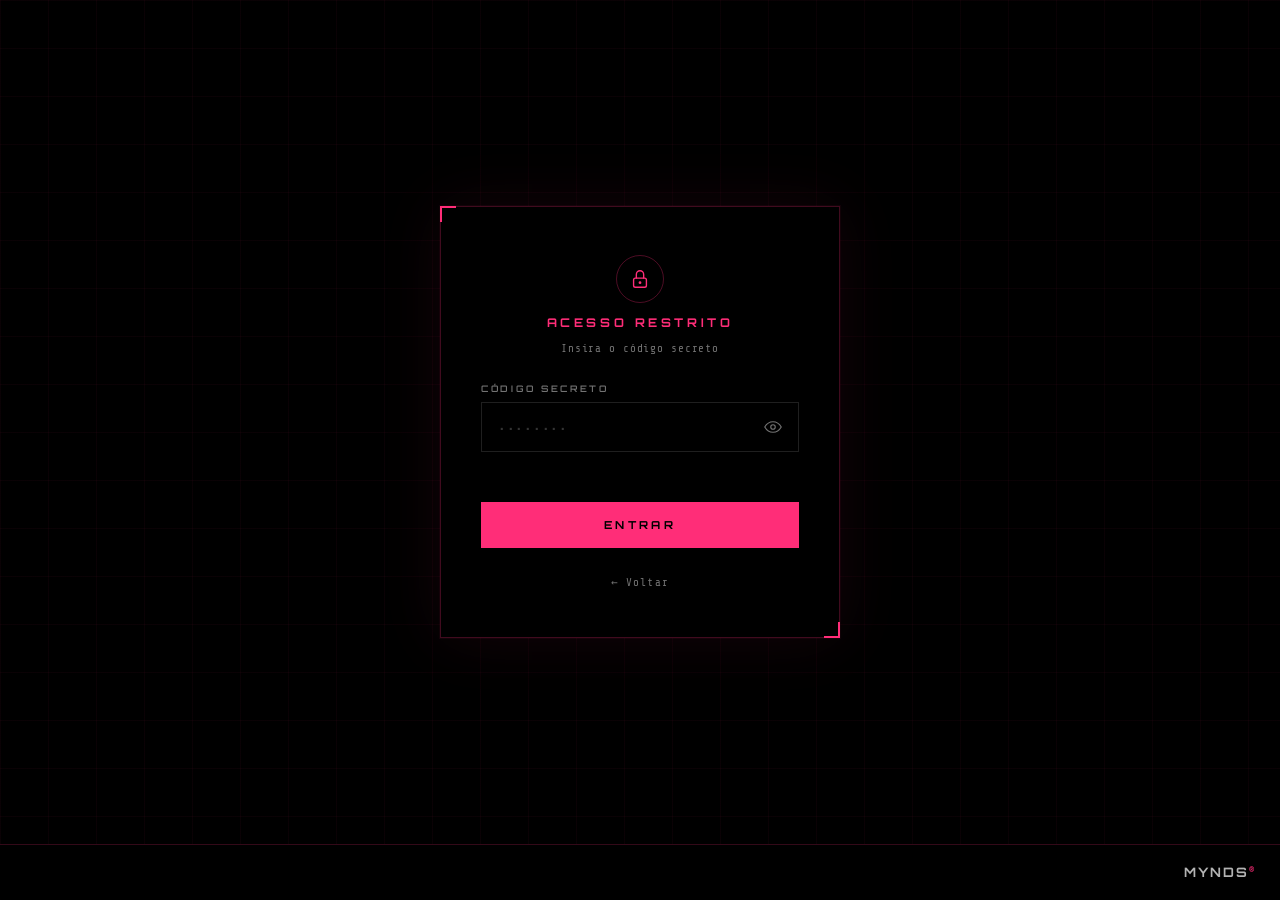
<file: password.html>
<!DOCTYPE html>
<html lang="pt-BR">

<head>
  <meta charset="UTF-8" />
  <meta name="viewport" content="width=device-width, initial-scale=1.0" />
  <title>Mynds — Acesso Restrito</title>
  <link rel="stylesheet" href="css/style.css" />
  <link rel="stylesheet" href="css/password.css" />
</head>

<body class="password-page">

  <!-- GRID BG -->
  <div class="grid-bg"></div>

  <!-- LOCK CONTAINER -->
  <main class="lock-container">

    <div class="lock-header">
      <div class="lock-icon">
        <svg viewBox="0 0 24 24" fill="none" xmlns="http://www.w3.org/2000/svg">
          <rect x="5" y="11" width="14" height="10" rx="2" stroke="#ff2d78" stroke-width="1.5" />
          <path d="M8 11V7a4 4 0 0 1 8 0v4" stroke="#ff2d78" stroke-width="1.5" stroke-linecap="round" />
          <circle cx="12" cy="16" r="1.5" fill="#ff2d78" />
        </svg>
      </div>
      <p class="lock-label">ACESSO RESTRITO</p>
      <p class="lock-sublabel">Insira o código secreto</p>
    </div>

    <div class="input-group">
      <label for="password-input" class="input-label">CÓDIGO SECRETO</label>
      <div class="input-wrap" id="input-wrap">
        <input type="password" id="password-input" class="password-input" placeholder="••••••••" autocomplete="off"
          spellcheck="false" onkeydown="handleKey(event)" />
        <button class="toggle-vis" onclick="toggleVisibility()" title="Mostrar/ocultar senha">
          <svg id="eye-icon" viewBox="0 0 24 24" fill="none" xmlns="http://www.w3.org/2000/svg">
            <path d="M1 12s4-7 11-7 11 7 11 7-4 7-11 7S1 12 1 12z" stroke="currentColor" stroke-width="1.5" />
            <circle cx="12" cy="12" r="3" stroke="currentColor" stroke-width="1.5" />
          </svg>
        </button>
      </div>
      <div class="error-msg" id="error-msg">
        <svg viewBox="0 0 16 16" fill="none" xmlns="http://www.w3.org/2000/svg">
          <circle cx="8" cy="8" r="7" stroke="#ff2d78" stroke-width="1.2" />
          <path d="M8 4.5v4" stroke="#ff2d78" stroke-width="1.5" stroke-linecap="round" />
          <circle cx="8" cy="11" r="0.8" fill="#ff2d78" />
        </svg>
        Senha incorreta.
      </div>
    </div>

    <button class="submit-btn" id="submit-btn" onclick="checkPassword()">
      <span id="btn-text">ENTRAR</span>
      <div class="btn-loader" id="btn-loader"></div>
    </button>

    <a href="index.html" class="back-link">← Voltar</a>

  </main>

  <!-- FOOTER -->
  <footer class="footer">
    <div class="footer-inner">
      <span class="footer-logo-text">MYNDS<sup>®</sup></span>
    </div>
  </footer>

  <script src="js/password.js"></script>
</body>

</html>
</file>
<file: css/style.css>
/* =============================================
   MYNDS — Global Styles
   ============================================= */

@import url('https://fonts.googleapis.com/css2?family=Orbitron:wght@400;600;700;900&family=Share+Tech+Mono&display=swap');

:root {
  --pink:       #ff2d78;
  --pink-dim:   #c41f58;
  --pink-glow:  rgba(255, 45, 120, 0.35);
  --pink-trace: rgba(255, 45, 120, 0.08);
  --bg:         #000000;
  --text:       #ffffff;
  --text-dim:   rgba(255,255,255,0.45);
  --font-display: 'Orbitron', monospace;
  --font-mono:    'Share Tech Mono', monospace;
}

*, *::before, *::after {
  box-sizing: border-box;
  margin: 0;
  padding: 0;
}

html, body {
  width: 100%;
  height: 100%;
  background: var(--bg);
  color: var(--text);
  font-family: var(--font-mono);
  overflow: hidden;
}

/* ---- CANVAS ---- */
#brain-canvas {
  position: fixed;
  inset: 0;
  width: 100%;
  height: 100%;
  display: block;
  cursor: none;
}

/* ---- SCAN LINE ANIMATION ---- */
.scan-line {
  position: fixed;
  top: -4px;
  left: 0;
  width: 100%;
  height: 3px;
  background: linear-gradient(90deg,
    transparent 0%,
    var(--pink-glow) 40%,
    var(--pink) 50%,
    var(--pink-glow) 60%,
    transparent 100%
  );
  animation: scanDown 6s linear infinite;
  pointer-events: none;
  z-index: 10;
  opacity: 0.6;
}

@keyframes scanDown {
  0%   { transform: translateY(0); opacity: 0; }
  5%   { opacity: 1; }
  95%  { opacity: 1; }
  100% { transform: translateY(100vh); opacity: 0; }
}

/* ---- HUD RING ---- */
.hud-ring {
  position: fixed;
  top: 50%;
  left: 50%;
  transform: translate(-50%, -50%);
  width: 420px;
  height: 420px;
  border-radius: 50%;
  border: 1px solid rgba(255, 45, 120, 0.15);
  box-shadow:
    0 0 0 1px rgba(255,45,120,0.05),
    inset 0 0 80px rgba(255,45,120,0.04);
  pointer-events: none;
  z-index: 5;
  animation: hudPulse 4s ease-in-out infinite;
}

.hud-ring::before,
.hud-ring::after {
  content: '';
  position: absolute;
  border-radius: 50%;
  border: 1px solid rgba(255,45,120,0.08);
}
.hud-ring::before {
  inset: -28px;
}
.hud-ring::after {
  inset: -56px;
}

@keyframes hudPulse {
  0%, 100% { opacity: 0.5; }
  50%       { opacity: 1; }
}

/* ---- ENTER BUTTON ---- */
.enter-wrap {
  position: fixed;
  bottom: 100px;
  left: 50%;
  transform: translateX(-50%);
  z-index: 20;
  text-align: center;
}

.enter-btn {
  background: transparent;
  border: 1px solid var(--pink);
  color: var(--pink);
  font-family: var(--font-display);
  font-size: 11px;
  font-weight: 600;
  letter-spacing: 0.25em;
  padding: 14px 36px;
  cursor: pointer;
  position: relative;
  overflow: hidden;
  transition: all 0.3s ease;
  display: flex;
  flex-direction: column;
  align-items: center;
  gap: 4px;
}

.enter-btn::before {
  content: '';
  position: absolute;
  inset: 0;
  background: var(--pink);
  transform: scaleX(0);
  transform-origin: left;
  transition: transform 0.3s ease;
  z-index: -1;
}

.enter-btn:hover::before { transform: scaleX(1); }
.enter-btn:hover { color: #000; box-shadow: 0 0 24px var(--pink-glow); }

.btn-label { font-size: 11px; letter-spacing: 0.25em; }
.btn-sub   { font-size: 9px; letter-spacing: 0.15em; opacity: 0.6; font-family: var(--font-mono); }

/* ---- FOOTER ---- */
.footer {
  position: fixed;
  bottom: 0;
  left: 0;
  width: 100%;
  height: 56px;
  background: rgba(0,0,0,0.85);
  border-top: 1px solid rgba(255,45,120,0.2);
  backdrop-filter: blur(12px);
  display: flex;
  align-items: center;
  justify-content: flex-end;
  z-index: 100;
}

.footer-inner {
  display: flex;
  align-items: center;
  padding-right: 24px;
}

.footer-logo-text {
  font-family: var(--font-display);
  font-size: 13px;
  font-weight: 700;
  letter-spacing: 0.15em;
  color: rgba(255,255,255,0.7);
}

.footer-logo-text sup {
  font-size: 8px;
  vertical-align: super;
  color: var(--pink);
}

/* ---- SCROLLBAR ---- */
::-webkit-scrollbar { width: 4px; }
::-webkit-scrollbar-track { background: #000; }
::-webkit-scrollbar-thumb { background: var(--pink-dim); border-radius: 2px; }

/* ---- CUSTOM CURSOR HIDE FOR LANDING PAGE ---- */
body:not(.password-page),
body:not(.password-page) * {
  cursor: none !important;
}

/* ---- RESPONSIVE ---- */
@media (max-width: 480px) {
  .hud-ring {
    width: 280px;
    height: 280px;
  }
  .hud-ring::before {
    inset: -16px;
  }
  .hud-ring::after {
    inset: -32px;
  }
  .enter-wrap {
    bottom: 80px;
  }
  .enter-btn {
    padding: 12px 28px;
    font-size: 10px;
  }
  .footer {
    height: 48px;
  }
  .footer-inner {
    padding-right: 16px;
  }
  .footer-logo-text {
    font-size: 11px;
  }
}
</file>
<file: css/password.css>
/* =============================================
   MYNDS — Password Page Styles
   ============================================= */

body.password-page {
  overflow: hidden;
  display: flex;
  flex-direction: column;
  align-items: center;
  justify-content: center;
  min-height: 100vh;
}

/* ---- GRID BACKGROUND ---- */
.grid-bg {
  position: fixed;
  inset: 0;
  background-image:
    linear-gradient(rgba(255,45,120,0.04) 1px, transparent 1px),
    linear-gradient(90deg, rgba(255,45,120,0.04) 1px, transparent 1px);
  background-size: 48px 48px;
  pointer-events: none;
  z-index: 0;
}

/* ---- LOCK CONTAINER ---- */
.lock-container {
  position: relative;
  z-index: 10;
  width: 100%;
  max-width: 400px;
  padding: 48px 40px;
  border: 1px solid rgba(255,45,120,0.25);
  background: rgba(0,0,0,0.8);
  backdrop-filter: blur(20px);
  display: flex;
  flex-direction: column;
  gap: 28px;
  margin-bottom: 56px; /* above footer */
  box-shadow:
    0 0 0 1px rgba(255,45,120,0.05),
    0 0 60px rgba(255,45,120,0.08),
    inset 0 0 40px rgba(0,0,0,0.5);
}

/* corner accents */
.lock-container::before,
.lock-container::after {
  content: '';
  position: absolute;
  width: 16px;
  height: 16px;
  border-color: var(--pink);
  border-style: solid;
}
.lock-container::before {
  top: -1px; left: -1px;
  border-width: 2px 0 0 2px;
}
.lock-container::after {
  bottom: -1px; right: -1px;
  border-width: 0 2px 2px 0;
}

/* ---- HEADER ---- */
.lock-header {
  display: flex;
  flex-direction: column;
  align-items: center;
  gap: 12px;
  text-align: center;
}

.lock-icon {
  width: 48px;
  height: 48px;
  border: 1px solid rgba(255,45,120,0.3);
  border-radius: 50%;
  display: flex;
  align-items: center;
  justify-content: center;
  animation: lockPulse 3s ease-in-out infinite;
}
.lock-icon svg { width: 22px; height: 22px; }

@keyframes lockPulse {
  0%, 100% { box-shadow: 0 0 0 0 rgba(255,45,120,0.3); }
  50%       { box-shadow: 0 0 0 10px rgba(255,45,120,0); }
}

.lock-label {
  font-family: var(--font-display);
  font-size: 12px;
  font-weight: 700;
  letter-spacing: 0.3em;
  color: var(--pink);
}

.lock-sublabel {
  font-family: var(--font-mono);
  font-size: 11px;
  letter-spacing: 0.08em;
  color: var(--text-dim);
}

/* ---- INPUT ---- */
.input-group {
  display: flex;
  flex-direction: column;
  gap: 8px;
}

.input-label {
  font-family: var(--font-display);
  font-size: 9px;
  font-weight: 600;
  letter-spacing: 0.3em;
  color: var(--text-dim);
}

.input-wrap {
  position: relative;
  display: flex;
  align-items: center;
  border: 1px solid rgba(255,255,255,0.12);
  transition: border-color 0.2s ease, box-shadow 0.2s ease;
}

.input-wrap:focus-within {
  border-color: var(--pink);
  box-shadow: 0 0 16px rgba(255,45,120,0.2);
}

.input-wrap.shake {
  animation: shake 0.4s ease;
  border-color: var(--pink) !important;
}

@keyframes shake {
  0%, 100% { transform: translateX(0); }
  20%  { transform: translateX(-6px); }
  40%  { transform: translateX(6px); }
  60%  { transform: translateX(-4px); }
  80%  { transform: translateX(4px); }
}

.password-input {
  flex: 1;
  background: transparent;
  border: none;
  outline: none;
  color: var(--text);
  font-family: var(--font-mono);
  font-size: 18px;
  letter-spacing: 0.15em;
  padding: 14px 16px;
  caret-color: var(--pink);
}

.password-input::placeholder {
  color: rgba(255,255,255,0.2);
  font-size: 14px;
  letter-spacing: 0.05em;
}

.toggle-vis {
  background: transparent;
  border: none;
  cursor: pointer;
  padding: 0 16px;
  color: var(--text-dim);
  transition: color 0.2s;
  display: flex;
  align-items: center;
}
.toggle-vis:hover { color: var(--pink); }
.toggle-vis svg { width: 18px; height: 18px; }

/* ---- ERROR MESSAGE ---- */
.error-msg {
  display: flex;
  align-items: center;
  gap: 6px;
  font-family: var(--font-mono);
  font-size: 11px;
  letter-spacing: 0.05em;
  color: var(--pink);
  opacity: 0;
  transform: translateY(-4px);
  transition: opacity 0.25s ease, transform 0.25s ease;
  pointer-events: none;
}
.error-msg.visible {
  opacity: 1;
  transform: translateY(0);
}
.error-msg svg { width: 14px; height: 14px; flex-shrink: 0; }

/* ---- SUBMIT BUTTON ---- */
.submit-btn {
  position: relative;
  background: var(--pink);
  border: none;
  color: #000;
  font-family: var(--font-display);
  font-size: 11px;
  font-weight: 700;
  letter-spacing: 0.3em;
  padding: 16px;
  cursor: pointer;
  overflow: hidden;
  transition: background 0.2s ease, box-shadow 0.2s ease;
  display: flex;
  align-items: center;
  justify-content: center;
  gap: 8px;
}

.submit-btn:hover {
  background: var(--pink-dim);
  box-shadow: 0 0 24px var(--pink-glow);
}

.submit-btn:active { transform: scale(0.98); }

.submit-btn.loading {
  pointer-events: none;
  background: var(--pink-dim);
}

/* ---- LOADER SPINNER ---- */
.btn-loader {
  display: none;
  width: 14px;
  height: 14px;
  border: 2px solid rgba(0,0,0,0.3);
  border-top-color: #000;
  border-radius: 50%;
  animation: spin 0.6s linear infinite;
}

.submit-btn.loading .btn-loader { display: block; }
.submit-btn.loading #btn-text { opacity: 0.7; }

@keyframes spin {
  to { transform: rotate(360deg); }
}

/* ---- BACK LINK ---- */
.back-link {
  font-family: var(--font-mono);
  font-size: 11px;
  letter-spacing: 0.1em;
  color: var(--text-dim);
  text-decoration: none;
  text-align: center;
  transition: color 0.2s;
}
.back-link:hover { color: var(--pink); }

/* ---- RESPONSIVE ---- */
@media (max-width: 480px) {
  .lock-container {
    margin: 0 16px 56px;
    padding: 36px 24px;
  }
}
</file>
